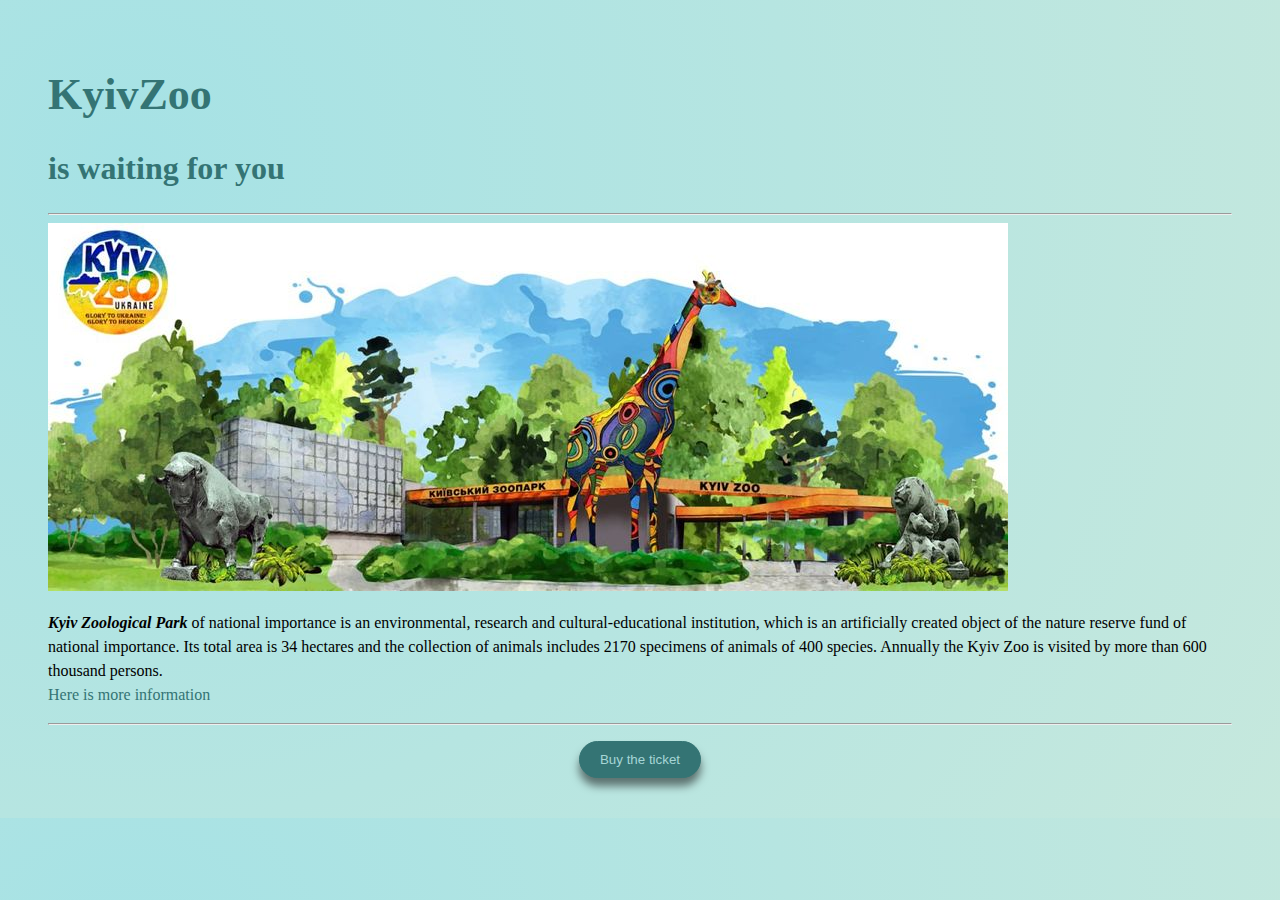
<file: zoo.html>
<!DOCTYPE html>
<html lang="en">
<head>
    <meta charset="UTF-8">
    <meta http-equiv="X-UA-Compatible" content="IE=edge">
    <meta name="viewport" content="width=device-width, initial-scale=1.0">
    <link href="https://cdn.jsdelivr.net/npm/bootstrap@5.2.0/dist/css/bootstrap.min.css" rel="stylesheet" integrity="sha384-gH2yIJqKdNHPEq0n4Mqa/HGKIhSkIHeL5AyhkYV8i59U5AR6csBvApHHNl/vI1Bx" crossorigin="anonymous">
    <title>Kyiv's Zoo</title>
</head>
<body>
<style>
    .container {
        max-width: 100%;
        padding: 20px;
     margin: 20px;
    }
    body {
        background: radial-gradient(circle at 10% 20%, rgb(166, 226, 229) 0%, rgb(198, 232, 221) 100.2%);
    }
    h1 {
        color: #347474;
        font-size: 44px;
        
}
h2 {
        color: #347474;
        font-size: 32px;
        }
    
    p {
        font-size: 16px;
        line-height: 1.5;
        
    }
    .link {
        text-decoration: none;
        color: #347474;
            }
    .link:hover {
        text-decoration: underline;
    }
    button {
        color: #a6d6d6;
        background-color: #347474;
        padding: 10px 20px;
        border:1px solid #347474;
        border-radius: 30px;
        transition: all 200ms ease-in-out;
        box-shadow: rgba(0, 0, 0, 0.5) 0px 8px 8px 0px;
        display: block;
        margin: 0 auto;
    }
    button:hover {
       background-color: #a6d6d6; 
       color: #347474;
       cursor: pointer;
    }
    
</style>
    <div class="container">
<h1 class="text-center mb-3">
    KyivZoo
</h1>
<h2 class="text-center mb-3"> is waiting for you </h2>
<hr />
<img src="img/zoo.jpg" alt="Kyivzoo" class="img-fluid d-none d-md-block"/>
<p mb-4 text-muted>
     <strong> <em> Kyiv Zoological Park </em> </strong> of national importance is an environmental, research and cultural-educational institution, which is an artificially created object of the nature reserve fund of national importance.
    Its total area is 34 hectares and the collection of animals includes 2170 specimens of animals of 400 species. Annually the Kyiv Zoo is visited by more than 600 thousand persons. 
    <br />
    <a href="https://zoo.kiev.ua/en/homepage/" target="_blank" class="link">
       Here is more information
    </a>
    <hr />
     </p>
<button>
    Buy the ticket
</button>
</div>
<script>
    function ticket () {
        let name = prompt ("What is your name?");
        let age = prompt ("How old are you?");
        if (age <= 12 || age >= 60) {
            alert ("Hello, "+ name + ". You can visit zoo free of charge 🙂");
        } else {
            alert ("Hello, " + name + ". The ticket will cost 120 uah 👌")
        }
    }
    let buyButton = document.querySelector ("button")
    buyButton.addEventListener ("click", ticket);
</script>
</body>
</html>
</file>
